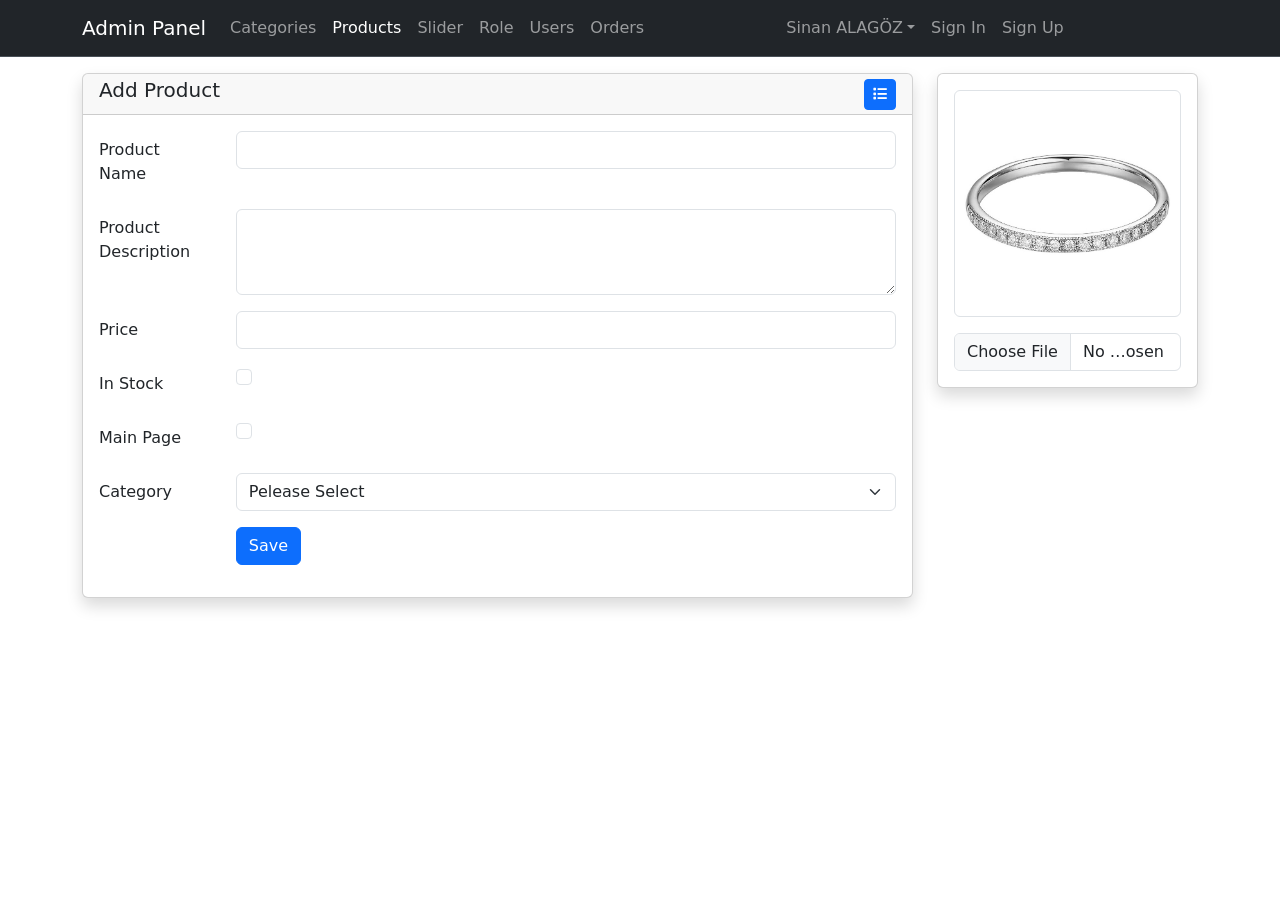
<file: add-product.html>
<!doctype html>
<html lang="en">
  <head>
    <meta charset="UTF-8" />
    <meta name="viewport" content="width=device-width, initial-scale=1.0" />
    <title>Product</title>
    <link
      href="https://cdn.jsdelivr.net/npm/bootstrap@5.3.8/dist/css/bootstrap.min.css"
      rel="stylesheet"
      integrity="sha384-sRIl4kxILFvY47J16cr9ZwB07vP4J8+LH7qKQnuqkuIAvNWLzeN8tE5YBujZqJLB"
      crossorigin="anonymous"
    />
    <link
      rel="stylesheet"
      href="https://cdnjs.cloudflare.com/ajax/libs/font-awesome/6.7.2/css/all.min.css"
      integrity="sha512-Evv84Mr4kqVGRNSgIGL/F/aIDqQb7xQ2vcrdIwxfjThSH8CSR7PBEakCr51Ck+w+/U6swU2Im1vVX0SVk9ABhg=="
      crossorigin="anonymous"
      referrerpolicy="no-referrer"
    />
    <link rel="stylesheet" href="style.css" />
  </head>
  <body>
    <header>
      <nav
        class="navbar bg-dark border-bottom border-body navbar-expand-lg"
        data-bs-theme="dark"
      >
        <div class="container">
          <a href="index.html" class="navbar-brand">Admin Panel</a>
          <button
            class="navbar-toggler"
            type="button"
            data-bs-toggle="collapse"
            data-bs-target="#navbarContent"
          >
            <span class="navbar-toggler-icon"></span>
          </button>
          <div class="collapse navbar-collapse" id="navbarContent">
            <ul class="navbar-nav me-auto mb-2 mb-lg-0">
              <li class="nav-item">
                <a href="category.html" class="nav-link">Categories</a>
              </li>
              <li class="nav-item">
                <a href="product.html" class="nav-link active">Products</a>
              </li>
              <li class="nav-item">
                <a href="slider.html" class="nav-link">Slider</a>
              </li>
              <li class="nav-item">
                <a href="role.html" class="nav-link">Role</a>
              </li>
              <li class="nav-item">
                <a href="users.html" class="nav-link">Users</a>
              </li>
              <li class="nav-item">
                <a href="order.html" class="nav-link">Orders</a>
              </li>
            </ul>
            <ul class="navbar-nav me-auto mb-2 mb-lg-0">
              <li class="nav-item dropdown">
                <a
                  href="#"
                  class="nav-link dropdown-toggle"
                  data-bs-toggle="dropdown"
                  >Sinan ALAGÖZ</a
                >
                <ul class="dropdown-menu">
                  <li><a href="myaccount.html" class="dropdown-item">My Account</a></li>
                  <li><a href="login.html" class="dropdown-item">Exit</a></li>
                </ul>
              </li>
              <li class="nav-item">
                <a href="login.html" class="nav-link">Sign In</a>
              </li>
              <li class="nav-item">
                <a href="sign-up.html" class="nav-link">Sign Up</a>
              </li>
            </ul>
          </div>
        </div>
      </nav>
    </header>

    <main class="container my-3">
      <div class="row">
        <div class="col-md-9">
          <div class="card shadow">
            <div
              class="card-header py-1 d-flex justify-content-between align-items-center"
            >
              <h5 class="card-title">Add Product</h5>
              <a href="add-product.html" class="btn btn-sm btn-primary">
                <i class="fa-solid fa-list"></i>
              </a>
            </div>

            <div class="card-body">
              <form>
                <div class="row mb-3">
                  <label for="productName" class="col-sm-2 col-form-label"
                    >Product Name</label
                  >
                  <div class="col-sm-10">
                    <input type="text" id="productName" class="form-control" />
                  </div>
                </div>

                <div class="row mb-3">
                  <label
                    for="productDescription"
                    class="col-sm-2 col-form-label"
                    >Product Description</label
                  >
                  <div class="col-sm-10">
                    <textarea
                      name=""
                      id="productDescription"
                      rows="3"
                      class="form-control"
                    ></textarea>
                  </div>
                </div>
                <div class="row mb-3">
                  <label for="productPrice" class="col-sm-2 col-form-label"
                    >Price</label
                  >
                  <div class="col-sm-10">
                    <input type="text" id="productPrice" class="form-control" />
                  </div>
                </div>
                <div class="row mb-3">
                  <label for="productInStock" class="col-sm-2 col-form-label"
                    >In Stock</label
                  >
                  <div class="col-sm-10">
                    <input
                      type="checkbox"
                      id="productInStock"
                      class="form-check-input"
                    />
                  </div>
                </div>
                <div class="row mb-3">
                  <label for="productMainPage" class="col-sm-2 col-form-label"
                    >Main Page</label
                  >
                  <div class="col-sm-10">
                    <input
                      type="checkbox"
                      id="productMainPage"
                      class="form-check-input"
                    />
                  </div>
                </div>
                <div class="row mb-3">
                  <label for="productMainPage" class="col-sm-2 col-form-label"
                    >Category</label
                  >
                  <div class="col-sm-10">
                    <select class="form-select">
                      <option value="">Pelease Select</option>
                      <option value="1">Phone</option>
                      <option value="2">Console</option>
                      <option value="3">PC</option>
                    </select>
                  </div>
                </div>
                <div class="row mb-3">
                  <div class="col-sm-10 offset-sm-2">
                    <button type="submit" class="btn btn-primary">Save</button>
                  </div>
                </div>
              </form>
            </div>
          </div>
        </div>
        <div class="col-md-3">
          <div class="card shadow">
            <div class="card-body">
              <img src="img/product-6.jpg" alt="" class="img-thumbnail" />
              <input type="file" class="form-control mt-3" />
            </div>
          </div>
        </div>
      </div>
    </main>

    <script
      src="https://cdn.jsdelivr.net/npm/bootstrap@5.3.8/dist/js/bootstrap.bundle.min.js"
      integrity="sha384-FKyoEForCGlyvwx9Hj09JcYn3nv7wiPVlz7YYwJrWVcXK/BmnVDxM+D2scQbITxI"
      crossorigin="anonymous"
    ></script>
  </body>
</html>
</file>
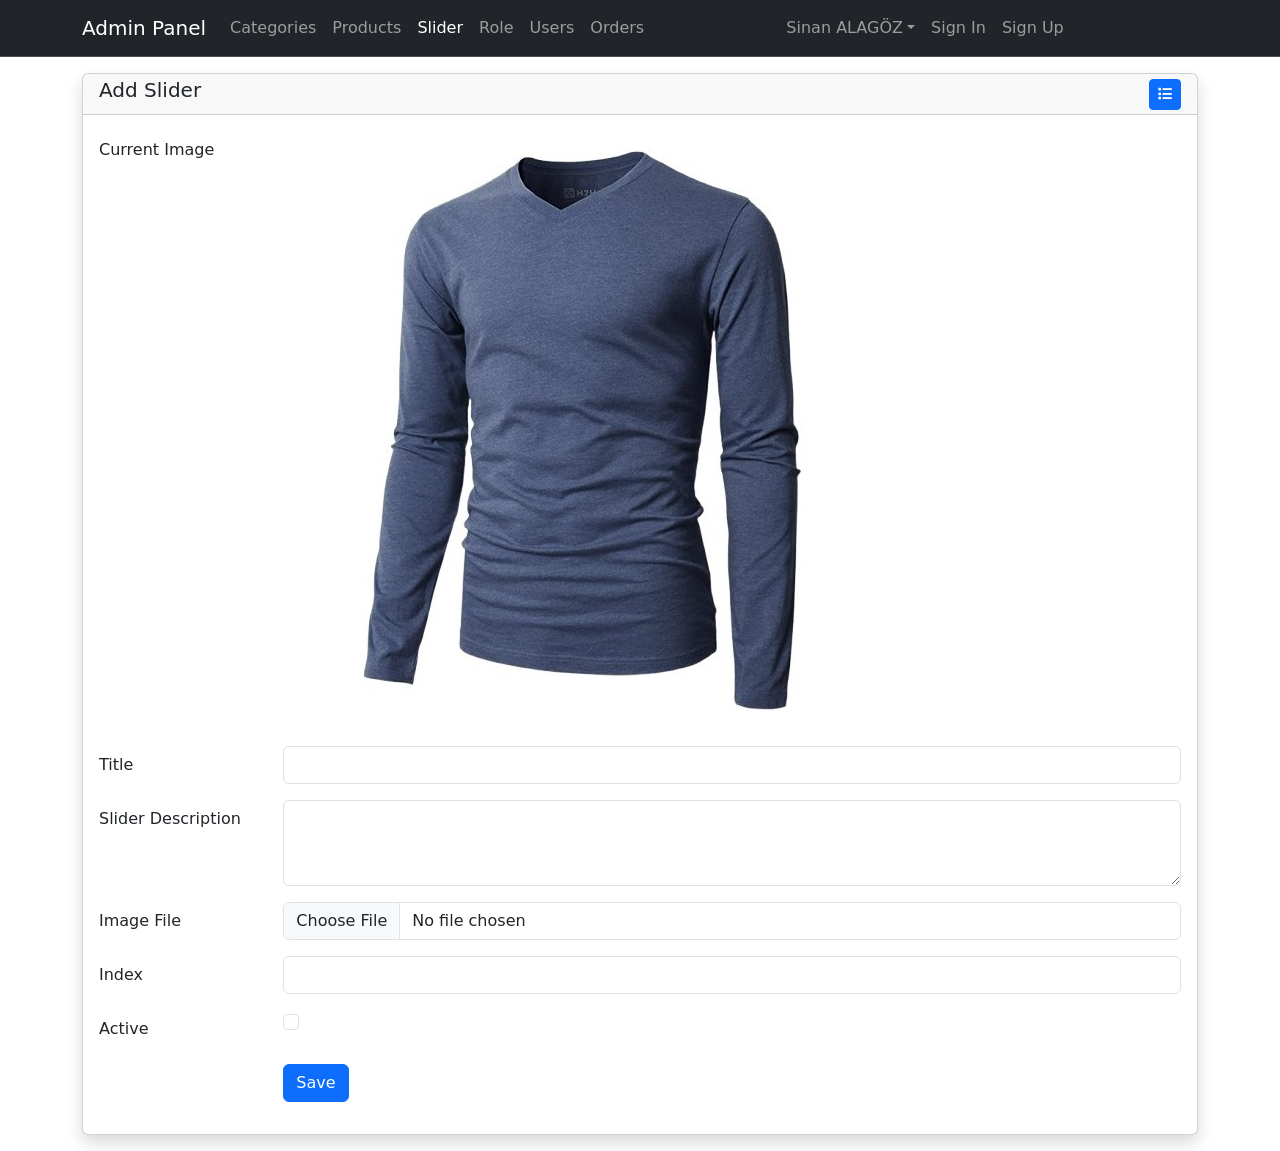
<file: add-slider.html>
<!doctype html>
<html lang="en">
  <head>
    <meta charset="UTF-8" />
    <meta name="viewport" content="width=device-width, initial-scale=1.0" />
    <title>Slider</title>
    <link
      href="https://cdn.jsdelivr.net/npm/bootstrap@5.3.8/dist/css/bootstrap.min.css"
      rel="stylesheet"
      integrity="sha384-sRIl4kxILFvY47J16cr9ZwB07vP4J8+LH7qKQnuqkuIAvNWLzeN8tE5YBujZqJLB"
      crossorigin="anonymous"
    />
    <link
      rel="stylesheet"
      href="https://cdnjs.cloudflare.com/ajax/libs/font-awesome/6.7.2/css/all.min.css"
      integrity="sha512-Evv84Mr4kqVGRNSgIGL/F/aIDqQb7xQ2vcrdIwxfjThSH8CSR7PBEakCr51Ck+w+/U6swU2Im1vVX0SVk9ABhg=="
      crossorigin="anonymous"
      referrerpolicy="no-referrer"
    />
    <link rel="stylesheet" href="style.css" />
  </head>
  <body>
    <header>
      <nav
        class="navbar bg-dark border-bottom border-body navbar-expand-lg"
        data-bs-theme="dark"
      >
        <div class="container">
          <a href="index.html" class="navbar-brand">Admin Panel</a>
          <button
            class="navbar-toggler"
            type="button"
            data-bs-toggle="collapse"
            data-bs-target="#navbarContent"
          >
            <span class="navbar-toggler-icon"></span>
          </button>
          <div class="collapse navbar-collapse" id="navbarContent">
            <ul class="navbar-nav me-auto mb-2 mb-lg-0">
              <li class="nav-item">
                <a href="category.html" class="nav-link">Categories</a>
              </li>
              <li class="nav-item">
                <a href="product.html" class="nav-link">Products</a>
              </li>
              <li class="nav-item">
                <a href="slider.html" class="nav-link active">Slider</a>
              </li>
              <li class="nav-item">
                <a href="role.html" class="nav-link">Role</a>
              </li>
              <li class="nav-item">
                <a href="users.html" class="nav-link">Users</a>
              </li>
              <li class="nav-item">
                <a href="order.html" class="nav-link">Orders</a>
              </li>
            </ul>
            <ul class="navbar-nav me-auto mb-2 mb-lg-0">
              <li class="nav-item dropdown">
                <a
                  href="#"
                  class="nav-link dropdown-toggle"
                  data-bs-toggle="dropdown"
                  >Sinan ALAGÖZ</a
                >
                <ul class="dropdown-menu">
                  <li><a href="myaccount.html" class="dropdown-item">My Account</a></li>
                  <li><a href="login.html" class="dropdown-item">Exit</a></li>
                </ul>
              </li>
              <li class="nav-item">
                <a href="login.html" class="nav-link">Sign In</a>
              </li>
              <li class="nav-item">
                <a href="sign-up.html" class="nav-link">Sign Up</a>
              </li>
            </ul>
          </div>
        </div>
      </nav>
    </header>

    <main class="container my-3">
      <div class="row">
        <div class="col">
          <div class="card shadow">
            <div
              class="card-header py-1 d-flex justify-content-between align-items-center"
            >
              <h5 class="card-title">Add Slider</h5>
              <a href="" class="btn btn-sm btn-primary">
                <i class="fa-solid fa-list"></i>
              </a>
            </div>

            <div class="card-body">
              <form>
                <div class="row mb-3">
                  <label for="sliderImage" class="col-sm-2 col-form-label"
                    >Current Image</label
                  >
                  <div class="col-sm-10">
                    <img
                      src="img/product-4.jpg"
                      alt=""
                      class="img-fluid rounded"
                    />
                  </div>
                </div>

                <div class="row mb-3">
                  <label for="sliderTitle" class="col-sm-2 col-form-label"
                    >Title</label
                  >
                  <div class="col-sm-10">
                    <input type="text" id="sliderTitle" class="form-control" />
                  </div>
                </div>

                <div class="row mb-3">
                  <label for="sliderDescription" class="col-sm-2 col-form-label"
                    >Slider Description</label
                  >
                  <div class="col-sm-10">
                    <textarea
                      name=""
                      id="sliderDescription"
                      rows="3"
                      class="form-control"
                    ></textarea>
                  </div>
                </div>

                <div class="row mb-3">
                  <label for="imageFile" class="col-sm-2 col-form-label"
                    >Image File</label
                  >
                  <div class="col-sm-10">
                    <input type="file" id="imageFile" class="form-control" />
                  </div>
                </div>
                <div class="row mb-3">
                  <label for="index" class="col-sm-2 col-form-label"
                    >Index</label
                  >
                  <div class="col-sm-10">
                    <input type="text" id="index" class="form-control" />
                  </div>
                </div>
                <div class="row mb-3">
                  <label for="sliderActive" class="col-sm-2 col-form-label"
                    >Active</label
                  >
                  <div class="col-sm-10">
                    <input
                      type="checkbox"
                      id="sliderActive"
                      class="form-check-input"
                    />
                  </div>
                </div>

                <div class="row mb-3">
                  <div class="col-sm-10 offset-sm-2">
                    <button type="submit" class="btn btn-primary">Save</button>
                  </div>
                </div>
              </form>
            </div>
          </div>
        </div>
      </div>
    </main>

    <script
      src="https://cdn.jsdelivr.net/npm/bootstrap@5.3.8/dist/js/bootstrap.bundle.min.js"
      integrity="sha384-FKyoEForCGlyvwx9Hj09JcYn3nv7wiPVlz7YYwJrWVcXK/BmnVDxM+D2scQbITxI"
      crossorigin="anonymous"
    ></script>
  </body>
</html>
</file>
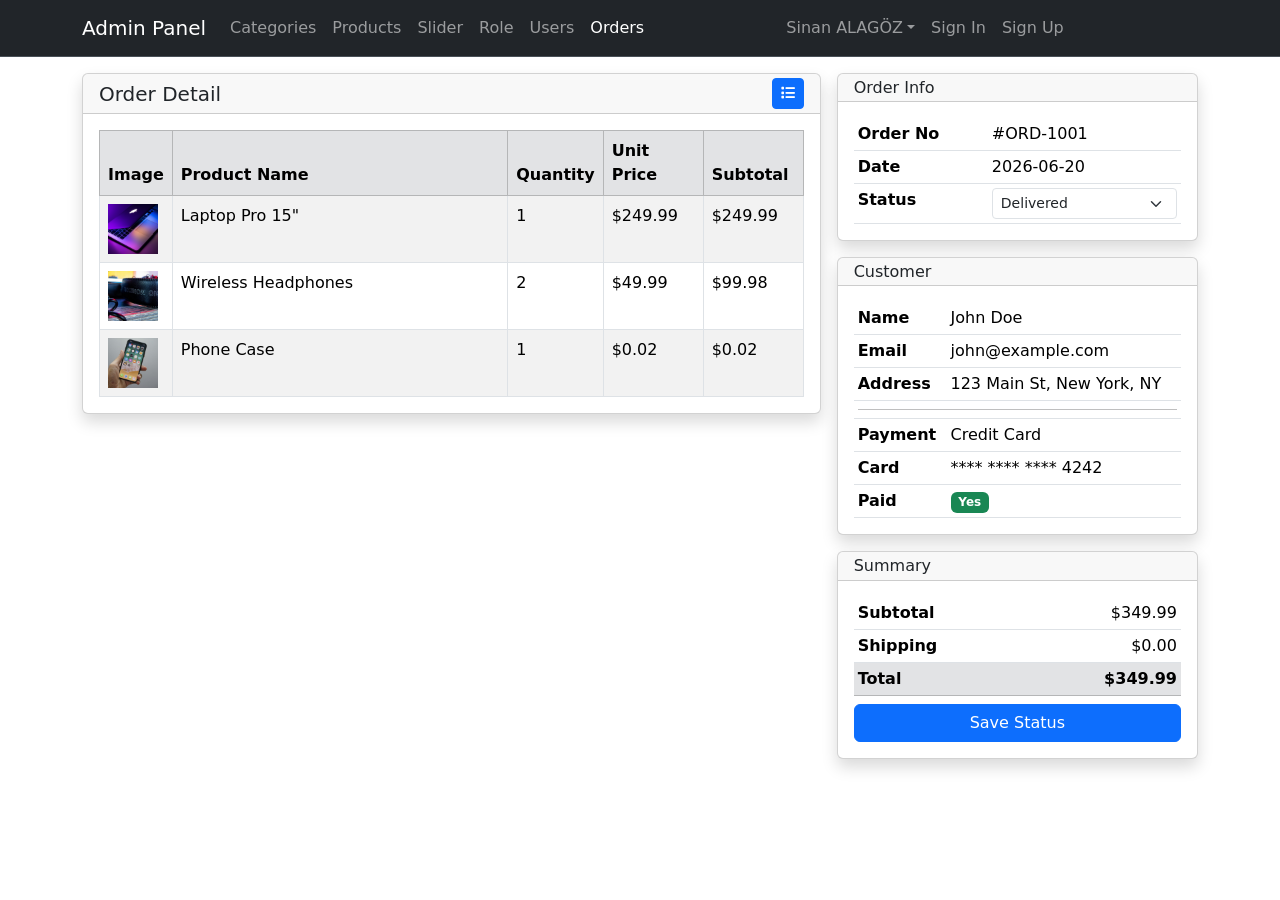
<file: order-detail.html>
<!doctype html>
<html lang="en">
  <head>
    <meta charset="UTF-8" />
    <meta name="viewport" content="width=device-width, initial-scale=1.0" />
    <title>Order Detail</title>
    <link
      href="https://cdn.jsdelivr.net/npm/bootstrap@5.3.8/dist/css/bootstrap.min.css"
      rel="stylesheet"
      integrity="sha384-sRIl4kxILFvY47J16cr9ZwB07vP4J8+LH7qKQnuqkuIAvNWLzeN8tE5YBujZqJLB"
      crossorigin="anonymous"
    />
    <link
      rel="stylesheet"
      href="https://cdnjs.cloudflare.com/ajax/libs/font-awesome/6.7.2/css/all.min.css"
      integrity="sha512-Evv84Mr4kqVGRNSgIGL/F/aIDqQb7xQ2vcrdIwxfjThSH8CSR7PBEakCr51Ck+w+/U6swU2Im1vVX0SVk9ABhg=="
      crossorigin="anonymous"
      referrerpolicy="no-referrer"
    />
    <link rel="stylesheet" href="style.css" />
  </head>
  <body>
    <header>
      <nav
        class="navbar bg-dark border-bottom border-body navbar-expand-lg"
        data-bs-theme="dark"
      >
        <div class="container">
          <a href="index.html" class="navbar-brand">Admin Panel</a>
          <button
            class="navbar-toggler"
            type="button"
            data-bs-toggle="collapse"
            data-bs-target="#navbarContent"
          >
            <span class="navbar-toggler-icon"></span>
          </button>
          <div class="collapse navbar-collapse" id="navbarContent">
            <ul class="navbar-nav me-auto mb-2 mb-lg-0">
              <li class="nav-item">
                <a href="category.html" class="nav-link">Categories</a>
              </li>
              <li class="nav-item">
                <a href="product.html" class="nav-link">Products</a>
              </li>
              <li class="nav-item">
                <a href="slider.html" class="nav-link">Slider</a>
              </li>
              <li class="nav-item">
                <a href="role.html" class="nav-link">Role</a>
              </li>
              <li class="nav-item">
                <a href="users.html" class="nav-link">Users</a>
              </li>
              <li class="nav-item">
                <a href="order.html" class="nav-link active">Orders</a>
              </li>
            </ul>
            <ul class="navbar-nav me-auto mb-2 mb-lg-0">
              <li class="nav-item dropdown">
                <a
                  href="#"
                  class="nav-link dropdown-toggle"
                  data-bs-toggle="dropdown"
                  >Sinan ALAGÖZ</a
                >
                <ul class="dropdown-menu">
                  <li><a href="myaccount.html" class="dropdown-item">My Account</a></li>
                  <li><a href="login.html" class="dropdown-item">Exit</a></li>
                </ul>
              </li>
              <li class="nav-item">
                <a href="login.html" class="nav-link">Sign In</a>
              </li>
              <li class="nav-item">
                <a href="sign-up.html" class="nav-link">Sign Up</a>
              </li>
            </ul>
          </div>
        </div>
      </nav>
    </header>

    <main class="container my-3">
      <div class="row g-3">

        <!-- Order Items -->
        <div class="col-md-8">
          <div class="card shadow">
            <div class="card-header py-1 d-flex justify-content-between align-items-center">
              <h5 class="card-title mb-0">Order Detail</h5>
              <a href="order.html" class="btn btn-sm btn-primary">
                <i class="fa-solid fa-list"></i>
              </a>
            </div>
            <div class="card-body">
              <div class="table-responsive">
                <table class="table table-bordered table-hover table-striped mb-0">
                  <thead class="table-secondary">
                    <tr>
                      <th style="width: 60px">Image</th>
                      <th>Product Name</th>
                      <th style="width: 80px">Quantity</th>
                      <th style="width: 100px">Unit Price</th>
                      <th style="width: 100px">Subtotal</th>
                    </tr>
                  </thead>
                  <tbody>
                    <tr>
                      <td><img src="img/laptop-1.jpg" alt="" class="img-fluid" style="width:50px;" /></td>
                      <td>Laptop Pro 15"</td>
                      <td>1</td>
                      <td>$249.99</td>
                      <td>$249.99</td>
                    </tr>
                    <tr>
                      <td><img src="img/headphone-1.jpg" alt="" class="img-fluid" style="width:50px;" /></td>
                      <td>Wireless Headphones</td>
                      <td>2</td>
                      <td>$49.99</td>
                      <td>$99.98</td>
                    </tr>
                    <tr>
                      <td><img src="img/phone-1.jpg" alt="" class="img-fluid" style="width:50px;" /></td>
                      <td>Phone Case</td>
                      <td>1</td>
                      <td>$0.02</td>
                      <td>$0.02</td>
                    </tr>
                  </tbody>
                </table>
              </div>
            </div>
          </div>
        </div>

        <!-- Sidebar -->
        <div class="col-md-4 d-flex flex-column gap-3">

          <!-- Order Info -->
          <div class="card shadow">
            <div class="card-header py-1">
              <h6 class="card-title mb-0">Order Info</h6>
            </div>
            <div class="card-body">
              <table class="table table-sm mb-0">
                <tr>
                  <th>Order No</th>
                  <td>#ORD-1001</td>
                </tr>
                <tr>
                  <th>Date</th>
                  <td>2026-06-20</td>
                </tr>
                <tr>
                  <th>Status</th>
                  <td>
                    <select class="form-select form-select-sm">
                      <option>Pending</option>
                      <option>Processing</option>
                      <option>Shipped</option>
                      <option selected>Delivered</option>
                      <option>Cancelled</option>
                    </select>
                  </td>
                </tr>
              </table>
            </div>
          </div>

          <!-- Customer Info -->
          <div class="card shadow">
            <div class="card-header py-1">
              <h6 class="card-title mb-0">Customer</h6>
            </div>
            <div class="card-body">
              <table class="table table-sm mb-0">
                <tr>
                  <th>Name</th>
                  <td>John Doe</td>
                </tr>
                <tr>
                  <th>Email</th>
                  <td>john@example.com</td>
                </tr>
                <tr>
                  <th>Address</th>
                  <td>123 Main St, New York, NY</td>
                </tr>
                <tr><td colspan="2"><hr class="my-1" /></td></tr>
                <tr>
                  <th>Payment</th>
                  <td>Credit Card</td>
                </tr>
                <tr>
                  <th>Card</th>
                  <td>**** **** **** 4242</td>
                </tr>
                <tr>
                  <th>Paid</th>
                  <td><span class="badge bg-success">Yes</span></td>
                </tr>
              </table>
            </div>
          </div>

          <!-- Order Summary -->
          <div class="card shadow">
            <div class="card-header py-1">
              <h6 class="card-title mb-0">Summary</h6>
            </div>
            <div class="card-body">
              <table class="table table-sm mb-0">
                <tr>
                  <th>Subtotal</th>
                  <td class="text-end">$349.99</td>
                </tr>
                <tr>
                  <th>Shipping</th>
                  <td class="text-end">$0.00</td>
                </tr>
                <tr class="table-secondary fw-bold">
                  <th>Total</th>
                  <td class="text-end">$349.99</td>
                </tr>
              </table>
              <div class="mt-2">
                <button class="btn btn-primary w-100">Save Status</button>
              </div>
            </div>
          </div>

        </div>
      </div>
    </main>

    <script
      src="https://cdn.jsdelivr.net/npm/bootstrap@5.3.8/dist/js/bootstrap.bundle.min.js"
      integrity="sha384-FKyoEForCGlyvwx9Hj09JcYn3nv7wiPVlz7YYwJrWVcXK/BmnVDxM+D2scQbITxI"
      crossorigin="anonymous"
    ></script>
  </body>
</html>
</file>
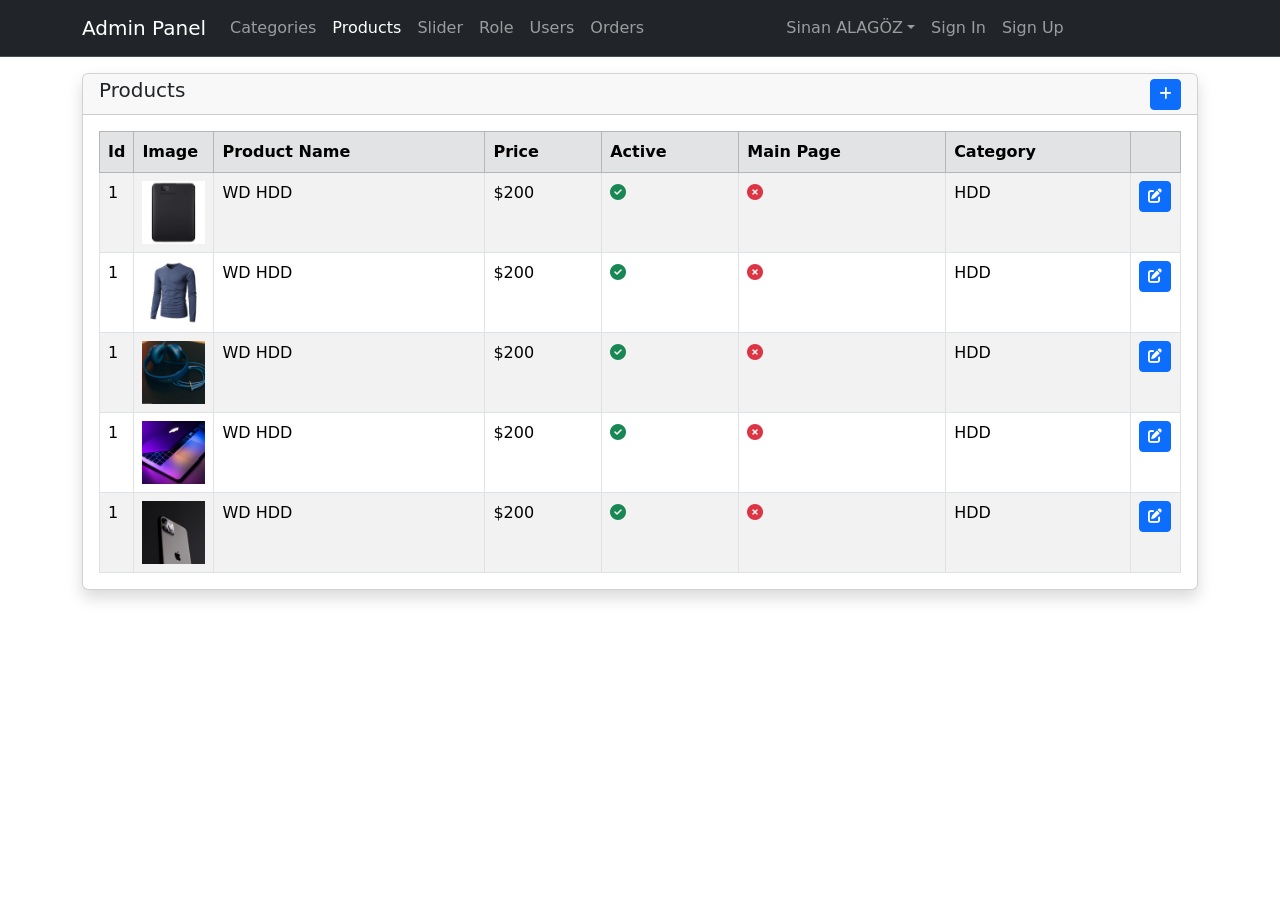
<file: product.html>
<!doctype html>
<html lang="en">
  <head>
    <meta charset="UTF-8" />
    <meta name="viewport" content="width=device-width, initial-scale=1.0" />
    <title>Product</title>
    <link
      href="https://cdn.jsdelivr.net/npm/bootstrap@5.3.8/dist/css/bootstrap.min.css"
      rel="stylesheet"
      integrity="sha384-sRIl4kxILFvY47J16cr9ZwB07vP4J8+LH7qKQnuqkuIAvNWLzeN8tE5YBujZqJLB"
      crossorigin="anonymous"
    />
    <link
      rel="stylesheet"
      href="https://cdnjs.cloudflare.com/ajax/libs/font-awesome/6.7.2/css/all.min.css"
      integrity="sha512-Evv84Mr4kqVGRNSgIGL/F/aIDqQb7xQ2vcrdIwxfjThSH8CSR7PBEakCr51Ck+w+/U6swU2Im1vVX0SVk9ABhg=="
      crossorigin="anonymous"
      referrerpolicy="no-referrer"
    />
    <link rel="stylesheet" href="style.css" />
  </head>
  <body>
    <header>
      <nav
        class="navbar bg-dark border-bottom border-body navbar-expand-lg"
        data-bs-theme="dark"
      >
        <div class="container">
          <a href="index.html" class="navbar-brand">Admin Panel</a>
          <button
            class="navbar-toggler"
            type="button"
            data-bs-toggle="collapse"
            data-bs-target="#navbarContent"
          >
            <span class="navbar-toggler-icon"></span>
          </button>
          <div class="collapse navbar-collapse" id="navbarContent">
            <ul class="navbar-nav me-auto mb-2 mb-lg-0">
              <li class="nav-item">
                <a href="category.html" class="nav-link">Categories</a>
              </li>
              <li class="nav-item">
                <a href="product.html" class="nav-link active">Products</a>
              </li>
              <li class="nav-item">
                <a href="slider.html" class="nav-link">Slider</a>
              </li>
              <li class="nav-item">
                <a href="role.html" class="nav-link">Role</a>
              </li>
              <li class="nav-item">
                <a href="users.html" class="nav-link">Users</a>
              </li>
              <li class="nav-item">
                <a href="order.html" class="nav-link">Orders</a>
              </li>
            </ul>
            <ul class="navbar-nav me-auto mb-2 mb-lg-0">
              <li class="nav-item dropdown">
                <a
                  href="#"
                  class="nav-link dropdown-toggle"
                  data-bs-toggle="dropdown"
                  >Sinan ALAGÖZ</a
                >
                <ul class="dropdown-menu">
                  <li><a href="myaccount.html" class="dropdown-item">My Account</a></li>
                  <li><a href="login.html" class="dropdown-item">Exit</a></li>
                </ul>
              </li>
              <li class="nav-item">
                <a href="login.html" class="nav-link">Sign In</a>
              </li>
              <li class="nav-item">
                <a href="sign-up.html" class="nav-link">Sign Up</a>
              </li>
            </ul>
          </div>
        </div>
      </nav>
    </header>

    <main class="container my-3">
      <div class="row">
        <div class="col">
          <div class="card shadow">
            <div
              class="card-header py-1 d-flex justify-content-between align-items-center"
            >
              <h5 class="card-title">Products</h5>
              <a href="add-product.html" class="btn btn-sm btn-primary">
                <i class="fa-solid fa-plus"></i>
              </a>
            </div>

            <div class="card-body">
              <div class="table-responsive">
                <table
                  class="table table-bordered table-hover table-striped mb-0"
                >
                  <thead class="table-secondary">
                    <tr>
                      <th style="width: 20px">Id</th>
                      <th style="width: 80px">Image</th>
                      <th>Product Name</th>
                      <th>Price</th>
                      <th>Active</th>
                      <th>Main Page</th>
                      <th>Category</th>
                      <th style="width: 50px"></th>
                    </tr>
                  </thead>
                  <tbody>
                    <tr>
                      <td>1</td>
                      <td>
                        <img
                          src="img/electronics-1.jpg"
                          alt=""
                          class="img-fluid"
                        />
                      </td>
                      <td>WD HDD</td>
                      <td>$200</td>
                      <td>
                        <i class="fa-solid fa-circle-check text-success"></i>
                      </td>
                      <td>
                        <i class="fa-solid fa-circle-xmark text-danger"></i>
                      </td>
                      <td>HDD</td>
                      <td>
                        <a
                          href="add-category.html"
                          class="btn btn-primary btn-sm"
                        >
                          <i class="fa-solid fa-pen-to-square"></i>
                        </a>
                      </td>
                    </tr>
                    <tr>
                      <td>1</td>
                      <td>
                        <img src="img/product-4.jpg" alt="" class="img-fluid" />
                      </td>
                      <td>WD HDD</td>
                      <td>$200</td>
                      <td>
                        <i class="fa-solid fa-circle-check text-success"></i>
                      </td>
                      <td>
                        <i class="fa-solid fa-circle-xmark text-danger"></i>
                      </td>
                      <td>HDD</td>
                      <td>
                        <a
                          href="add-category.html"
                          class="btn btn-primary btn-sm"
                        >
                          <i class="fa-solid fa-pen-to-square"></i>
                        </a>
                      </td>
                    </tr>
                    <tr>
                      <td>1</td>
                      <td>
                        <img
                          src="img/headphone-2.jpg"
                          alt=""
                          class="img-fluid"
                        />
                      </td>
                      <td>WD HDD</td>
                      <td>$200</td>
                      <td>
                        <i class="fa-solid fa-circle-check text-success"></i>
                      </td>
                      <td>
                        <i class="fa-solid fa-circle-xmark text-danger"></i>
                      </td>
                      <td>HDD</td>
                      <td>
                        <a
                          href="add-category.html"
                          class="btn btn-primary btn-sm"
                        >
                          <i class="fa-solid fa-pen-to-square"></i>
                        </a>
                      </td>
                    </tr>
                    <tr>
                      <td>1</td>
                      <td>
                        <img src="img/laptop-1.jpg" alt="" class="img-fluid" />
                      </td>
                      <td>WD HDD</td>
                      <td>$200</td>
                      <td>
                        <i class="fa-solid fa-circle-check text-success"></i>
                      </td>
                      <td>
                        <i class="fa-solid fa-circle-xmark text-danger"></i>
                      </td>
                      <td>HDD</td>
                      <td>
                        <a
                          href="add-category.html"
                          class="btn btn-primary btn-sm"
                        >
                          <i class="fa-solid fa-pen-to-square"></i>
                        </a>
                      </td>
                    </tr>
                    <tr>
                      <td>1</td>
                      <td>
                        <img src="img/phone-2.jpg" alt="" class="img-fluid" />
                      </td>
                      <td>WD HDD</td>
                      <td>$200</td>
                      <td>
                        <i class="fa-solid fa-circle-check text-success"></i>
                      </td>
                      <td>
                        <i class="fa-solid fa-circle-xmark text-danger"></i>
                      </td>
                      <td>HDD</td>
                      <td>
                        <a
                          href="add-category.html"
                          class="btn btn-primary btn-sm"
                        >
                          <i class="fa-solid fa-pen-to-square"></i>
                        </a>
                      </td>
                    </tr>
                  </tbody>
                </table>
              </div>
            </div>
          </div>
        </div>
      </div>
    </main>

    <script
      src="https://cdn.jsdelivr.net/npm/bootstrap@5.3.8/dist/js/bootstrap.bundle.min.js"
      integrity="sha384-FKyoEForCGlyvwx9Hj09JcYn3nv7wiPVlz7YYwJrWVcXK/BmnVDxM+D2scQbITxI"
      crossorigin="anonymous"
    ></script>
  </body>
</html>
</file>
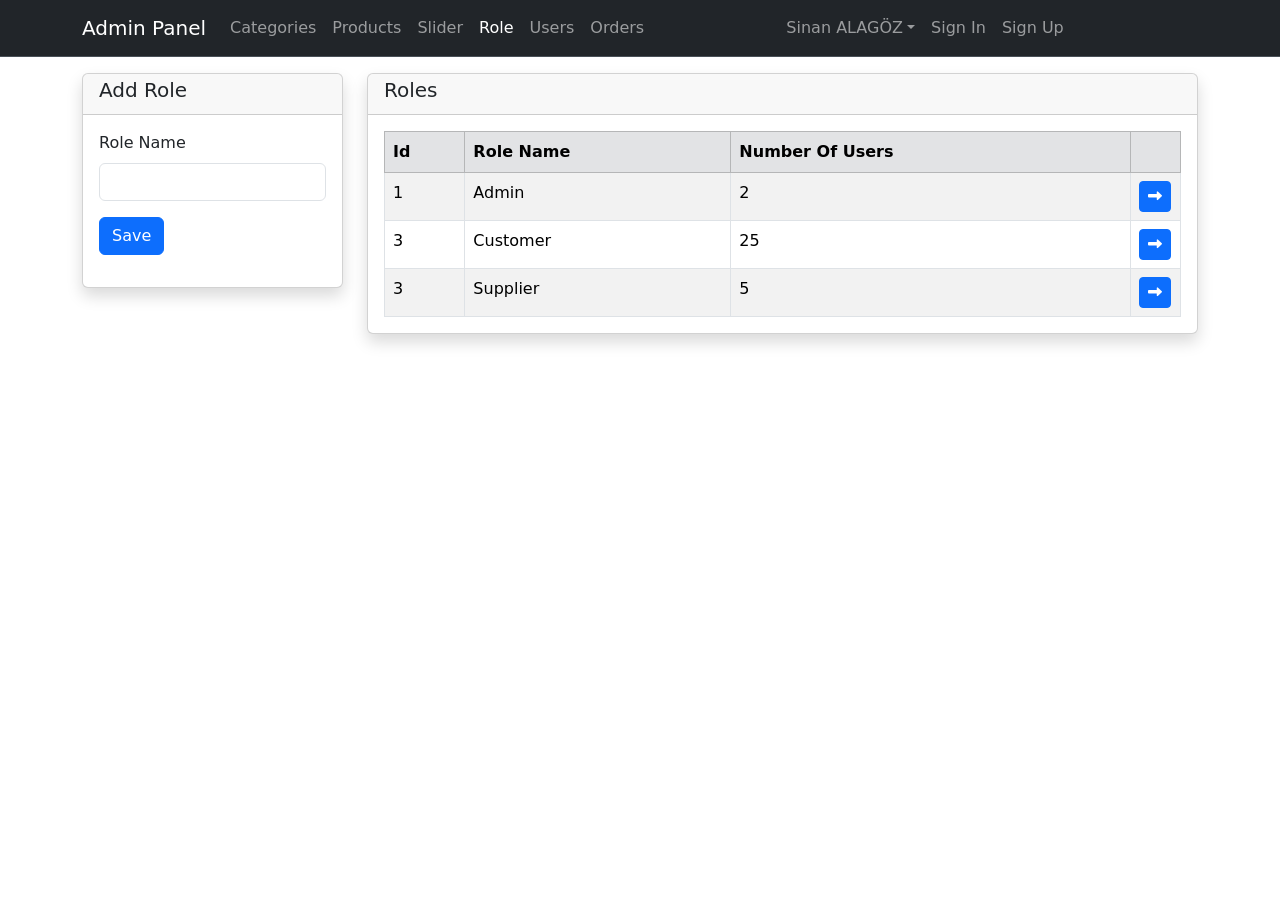
<file: role.html>
<!doctype html>
<html lang="en">
  <head>
    <meta charset="UTF-8" />
    <meta name="viewport" content="width=device-width, initial-scale=1.0" />
    <title>Category</title>
    <link
      href="https://cdn.jsdelivr.net/npm/bootstrap@5.3.8/dist/css/bootstrap.min.css"
      rel="stylesheet"
      integrity="sha384-sRIl4kxILFvY47J16cr9ZwB07vP4J8+LH7qKQnuqkuIAvNWLzeN8tE5YBujZqJLB"
      crossorigin="anonymous"
    />
    <link
      rel="stylesheet"
      href="https://cdnjs.cloudflare.com/ajax/libs/font-awesome/6.7.2/css/all.min.css"
      integrity="sha512-Evv84Mr4kqVGRNSgIGL/F/aIDqQb7xQ2vcrdIwxfjThSH8CSR7PBEakCr51Ck+w+/U6swU2Im1vVX0SVk9ABhg=="
      crossorigin="anonymous"
      referrerpolicy="no-referrer"
    />
    <link rel="stylesheet" href="style.css" />
  </head>
  <body>
    <header>
      <nav
        class="navbar bg-dark border-bottom border-body navbar-expand-lg"
        data-bs-theme="dark"
      >
        <div class="container">
          <a href="index.html" class="navbar-brand">Admin Panel</a>
          <button
            class="navbar-toggler"
            type="button"
            data-bs-toggle="collapse"
            data-bs-target="#navbarContent"
          >
            <span class="navbar-toggler-icon"></span>
          </button>
          <div class="collapse navbar-collapse" id="navbarContent">
            <ul class="navbar-nav me-auto mb-2 mb-lg-0">
              <li class="nav-item">
                <a href="category.html" class="nav-link">Categories</a>
              </li>
              <li class="nav-item">
                <a href="product.html" class="nav-link">Products</a>
              </li>
              <li class="nav-item">
                <a href="slider.html" class="nav-link">Slider</a>
              </li>
              <li class="nav-item">
                <a href="role.html" class="nav-link active">Role</a>
              </li>
              <li class="nav-item">
                <a href="users.html" class="nav-link">Users</a>
              </li>
              <li class="nav-item">
                <a href="order.html" class="nav-link">Orders</a>
              </li>
            </ul>
            <ul class="navbar-nav me-auto mb-2 mb-lg-0">
              <li class="nav-item dropdown">
                <a
                  href="#"
                  class="nav-link dropdown-toggle"
                  data-bs-toggle="dropdown"
                  >Sinan ALAGÖZ</a
                >
                <ul class="dropdown-menu">
                  <li><a href="myaccount.html" class="dropdown-item">My Account</a></li>
                  <li><a href="login.html" class="dropdown-item">Exit</a></li>
                </ul>
              </li>
              <li class="nav-item">
                <a href="login.html" class="nav-link">Sign In</a>
              </li>
              <li class="nav-item">
                <a href="sign-up.html" class="nav-link">Sign Up</a>
              </li>
            </ul>
          </div>
        </div>
      </nav>
    </header>

    <main class="container my-3">
      <div class="row">
        <div class="col-md-3">
          <div class="card shadow">
            <div class="card-header py-1">
              <h5 class="card-title">Add Role</h5>
            </div>

            <div class="card-body">
              <form>
                <div class="mb-3">
                  <label for="roleName" class="form-label">Role Name</label>
                  <input type="text" id="roleName" class="form-control mb-3" />
                  <button type="submit" class="btn btn-primary">Save</button>
                </div>
              </form>
            </div>
          </div>
        </div>
        <div class="col-md-9">
          <div class="card shadow">
            <div class="card-header py-1">
              <h5 class="card-title">Roles</h5>
            </div>

            <div class="card-body">
              <div class="table-responsive">
                <table class="table table-bordered table-striped mb-0">
                  <thead class="table-secondary">
                    <tr>
                      <th>Id</th>
                      <th>Role Name</th>
                      <th>Number Of Users</th>

                      <th style="width: 50px"></th>
                    </tr>
                  </thead>
                  <tbody>
                    <tr>
                      <td>1</td>
                      <td>Admin</td>
                      <td>2</td>

                      <td>
                        <a href="product.html" class="btn btn-primary btn-sm">
                          <i class="fa-solid fa-right-long"></i>
                        </a>
                      </td>
                    </tr>
                    <tr>
                      <td>3</td>
                      <td>Customer</td>
                      <td>25</td>

                      <td>
                        <a href="product.html" class="btn btn-primary btn-sm">
                          <i class="fa-solid fa-right-long"></i>
                        </a>
                      </td>
                    </tr>
                    <tr>
                      <td>3</td>
                      <td>Supplier</td>
                      <td>5</td>

                      <td>
                        <a href="product.html" class="btn btn-primary btn-sm">
                          <i class="fa-solid fa-right-long"></i>
                        </a>
                      </td>
                    </tr>
                  </tbody>
                </table>
              </div>
            </div>
          </div>
        </div>
      </div>
    </main>

    <script
      src="https://cdn.jsdelivr.net/npm/bootstrap@5.3.8/dist/js/bootstrap.bundle.min.js"
      integrity="sha384-FKyoEForCGlyvwx9Hj09JcYn3nv7wiPVlz7YYwJrWVcXK/BmnVDxM+D2scQbITxI"
      crossorigin="anonymous"
    ></script>
  </body>
</html>
</file>
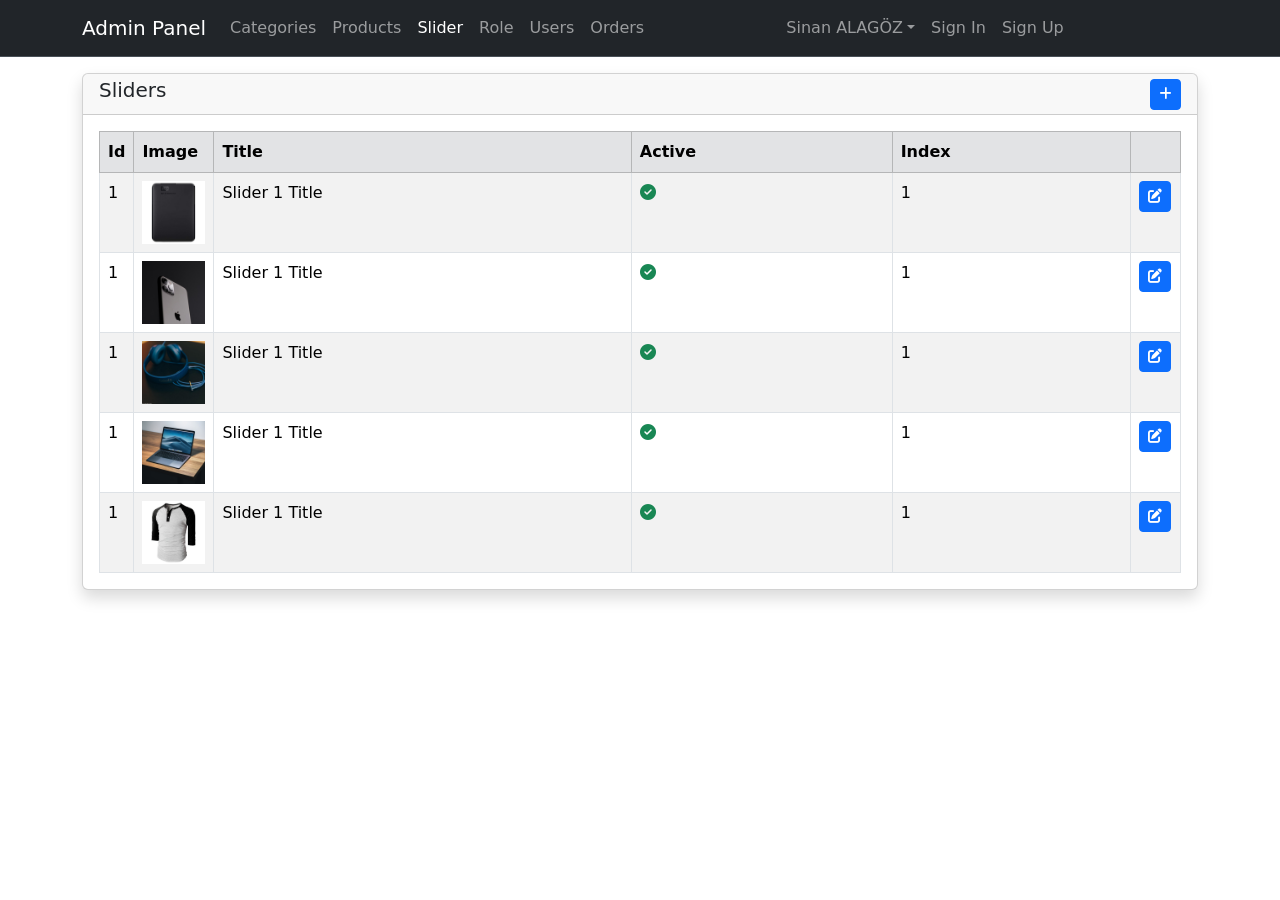
<file: slider.html>
<!doctype html>
<html lang="en">
  <head>
    <meta charset="UTF-8" />
    <meta name="viewport" content="width=device-width, initial-scale=1.0" />
    <title>Slider</title>
    <link
      href="https://cdn.jsdelivr.net/npm/bootstrap@5.3.8/dist/css/bootstrap.min.css"
      rel="stylesheet"
      integrity="sha384-sRIl4kxILFvY47J16cr9ZwB07vP4J8+LH7qKQnuqkuIAvNWLzeN8tE5YBujZqJLB"
      crossorigin="anonymous"
    />
    <link
      rel="stylesheet"
      href="https://cdnjs.cloudflare.com/ajax/libs/font-awesome/6.7.2/css/all.min.css"
      integrity="sha512-Evv84Mr4kqVGRNSgIGL/F/aIDqQb7xQ2vcrdIwxfjThSH8CSR7PBEakCr51Ck+w+/U6swU2Im1vVX0SVk9ABhg=="
      crossorigin="anonymous"
      referrerpolicy="no-referrer"
    />
    <link rel="stylesheet" href="style.css" />
  </head>
  <body>
    <header>
      <nav
        class="navbar bg-dark border-bottom border-body navbar-expand-lg"
        data-bs-theme="dark"
      >
        <div class="container">
          <a href="index.html" class="navbar-brand">Admin Panel</a>
          <button
            class="navbar-toggler"
            type="button"
            data-bs-toggle="collapse"
            data-bs-target="#navbarContent"
          >
            <span class="navbar-toggler-icon"></span>
          </button>
          <div class="collapse navbar-collapse" id="navbarContent">
            <ul class="navbar-nav me-auto mb-2 mb-lg-0">
              <li class="nav-item">
                <a href="category.html" class="nav-link">Categories</a>
              </li>
              <li class="nav-item">
                <a href="product.html" class="nav-link">Products</a>
              </li>
              <li class="nav-item">
                <a href="slider.html" class="nav-link active">Slider</a>
              </li>
              <li class="nav-item">
                <a href="role.html" class="nav-link">Role</a>
              </li>
              <li class="nav-item">
                <a href="users.html" class="nav-link">Users</a>
              </li>
              <li class="nav-item">
                <a href="order.html" class="nav-link">Orders</a>
              </li>
            </ul>
            <ul class="navbar-nav me-auto mb-2 mb-lg-0">
              <li class="nav-item dropdown">
                <a
                  href="#"
                  class="nav-link dropdown-toggle"
                  data-bs-toggle="dropdown"
                  >Sinan ALAGÖZ</a
                >
                <ul class="dropdown-menu">
                  <li><a href="myaccount.html" class="dropdown-item">My Account</a></li>
                  <li><a href="login.html" class="dropdown-item">Exit</a></li>
                </ul>
              </li>
              <li class="nav-item">
                <a href="login.html" class="nav-link">Sign In</a>
              </li>
              <li class="nav-item">
                <a href="sign-up.html" class="nav-link">Sign Up</a>
              </li>
            </ul>
          </div>
        </div>
      </nav>
    </header>

    <main class="container my-3">
      <div class="row">
        <div class="col">
          <div class="card shadow">
            <div
              class="card-header py-1 d-flex justify-content-between align-items-center"
            >
              <h5 class="card-title">Sliders</h5>
              <a href="add-slider.html" class="btn btn-sm btn-primary">
                <i class="fa-solid fa-plus"></i>
              </a>
            </div>

            <div class="card-body">
              <div class="table-responsive">
                <table
                  class="table table-bordered table-hover table-striped mb-0"
                >
                  <thead class="table-secondary">
                    <tr>
                      <th style="width: 20px">Id</th>
                      <th style="width: 80px">Image</th>
                      <th>Title</th>
                      <th>Active</th>
                      <th>Index</th>
                      <th style="width: 50px"></th>
                    </tr>
                  </thead>
                  <tbody>
                    <tr>
                      <td>1</td>
                      <td>
                        <img
                          src="img/electronics-1.jpg"
                          alt=""
                          class="img-fluid"
                        />
                      </td>
                      <td>Slider 1 Title</td>

                      <td>
                        <i class="fa-solid fa-circle-check text-success"></i>
                      </td>
                      <td>1</td>

                      <td>
                        <a
                          href="add-category.html"
                          class="btn btn-primary btn-sm"
                        >
                          <i class="fa-solid fa-pen-to-square"></i>
                        </a>
                      </td>
                    </tr>
                    <tr>
                      <td>1</td>
                      <td>
                        <img src="img/phone-2.jpg" alt="" class="img-fluid" />
                      </td>
                      <td>Slider 1 Title</td>

                      <td>
                        <i class="fa-solid fa-circle-check text-success"></i>
                      </td>
                      <td>1</td>

                      <td>
                        <a
                          href="add-category.html"
                          class="btn btn-primary btn-sm"
                        >
                          <i class="fa-solid fa-pen-to-square"></i>
                        </a>
                      </td>
                    </tr>
                    <tr>
                      <td>1</td>
                      <td>
                        <img
                          src="img/headphone-2.jpg"
                          alt=""
                          class="img-fluid"
                        />
                      </td>
                      <td>Slider 1 Title</td>

                      <td>
                        <i class="fa-solid fa-circle-check text-success"></i>
                      </td>
                      <td>1</td>

                      <td>
                        <a
                          href="add-category.html"
                          class="btn btn-primary btn-sm"
                        >
                          <i class="fa-solid fa-pen-to-square"></i>
                        </a>
                      </td>
                    </tr>
                    <tr>
                      <td>1</td>
                      <td>
                        <img src="img/laptop-3.jpg" alt="" class="img-fluid" />
                      </td>
                      <td>Slider 1 Title</td>

                      <td>
                        <i class="fa-solid fa-circle-check text-success"></i>
                      </td>
                      <td>1</td>

                      <td>
                        <a
                          href="add-category.html"
                          class="btn btn-primary btn-sm"
                        >
                          <i class="fa-solid fa-pen-to-square"></i>
                        </a>
                      </td>
                    </tr>
                    <tr>
                      <td>1</td>
                      <td>
                        <img src="img/product-2.jpg" alt="" class="img-fluid" />
                      </td>
                      <td>Slider 1 Title</td>

                      <td>
                        <i class="fa-solid fa-circle-check text-success"></i>
                      </td>
                      <td>1</td>

                      <td>
                        <a
                          href="add-category.html"
                          class="btn btn-primary btn-sm"
                        >
                          <i class="fa-solid fa-pen-to-square"></i>
                        </a>
                      </td>
                    </tr>
                  </tbody>
                </table>
              </div>
            </div>
          </div>
        </div>
      </div>
    </main>

    <script
      src="https://cdn.jsdelivr.net/npm/bootstrap@5.3.8/dist/js/bootstrap.bundle.min.js"
      integrity="sha384-FKyoEForCGlyvwx9Hj09JcYn3nv7wiPVlz7YYwJrWVcXK/BmnVDxM+D2scQbITxI"
      crossorigin="anonymous"
    ></script>
  </body>
</html>
</file>
<file: style.css>
.text-gray-300 {
  color: #dddfeb !important;
}

.border-left-primary {
  border-left: 0.25rem solid #4e73df !important;
}
.border-left-success {
  border-left: 0.25rem solid #1cc88a !important;
}
.border-left-warning {
  border-left: 0.25rem solid #f6c23e !important;
}
.border-left-info {
  border-left: 0.25rem solid #36b9cc !important;
}
</file>
